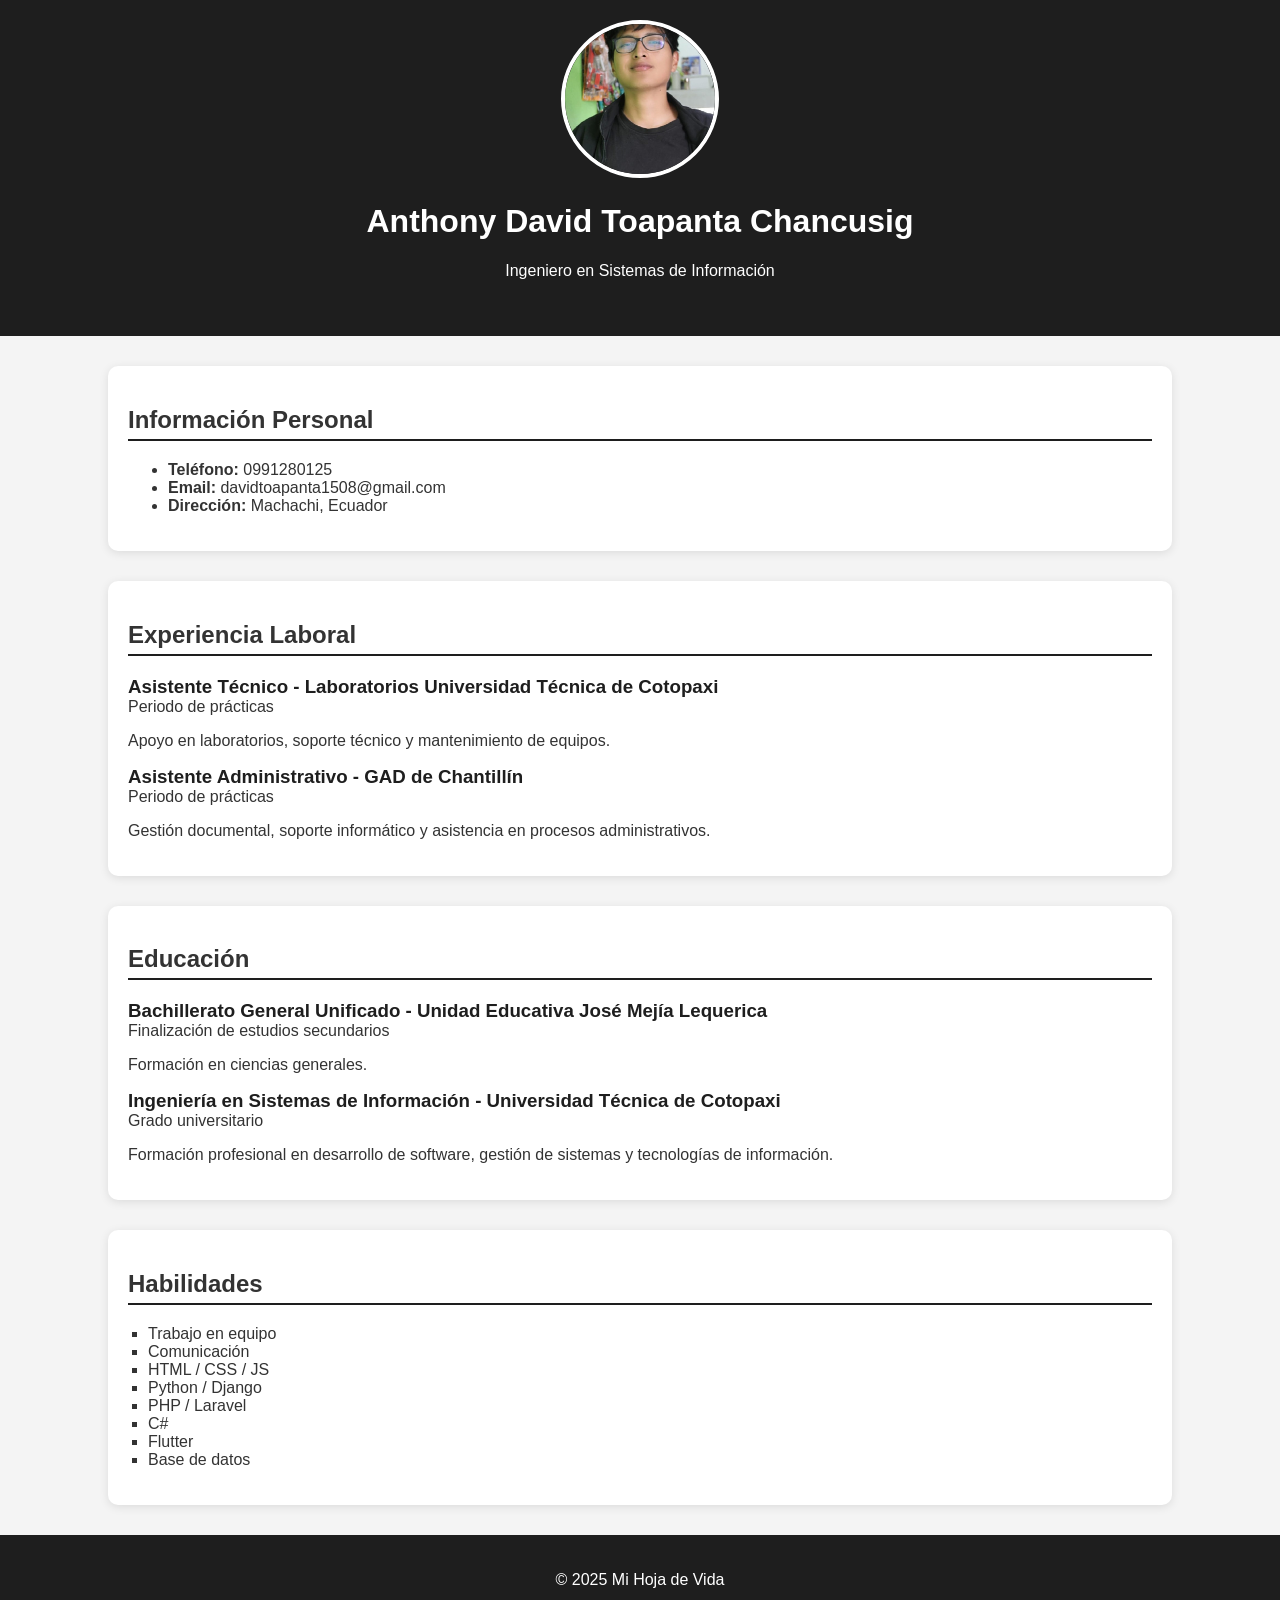
<file: index.html>
<!DOCTYPE html>
<html lang="es">
<head>
    <meta charset="UTF-8">
    <meta name="viewport" content="width=device-width, initial-scale=1.0">
    <title>Hoja de Vida</title>
    <link rel="stylesheet" href="css/style.css">
</head>
<body>
    <header>
        <div class="perfil">
            <img src="assets/perfil.jpg" alt="Foto de perfil" class="foto-perfil">
            <h1>Anthony David Toapanta Chancusig</h1>
            <p>Ingeniero en Sistemas de Información</p>
        </div>
    </header>

    <section class="info-personal">
        <h2>Información Personal</h2>
        <ul>
            <li><strong>Teléfono:</strong> 0991280125</li>
            <li><strong>Email:</strong> davidtoapanta1508@gmail.com</li>
            <li><strong>Dirección:</strong> Machachi, Ecuador</li>
        </ul>
    </section>

    <section class="experiencia">
        <h2>Experiencia Laboral</h2>
        <div class="item">
            <h3>Asistente Técnico - Laboratorios Universidad Técnica de Cotopaxi</h3>
            <span>Periodo de prácticas</span>
            <p>Apoyo en laboratorios, soporte técnico y mantenimiento de equipos.</p>
        </div>
        <div class="item">
            <h3>Asistente Administrativo - GAD de Chantillín</h3>
            <span>Periodo de prácticas</span>
            <p>Gestión documental, soporte informático y asistencia en procesos administrativos.</p>
        </div>
    </section>

    <section class="educacion">
        <h2>Educación</h2>
        <div class="item">
            <h3>Bachillerato General Unificado - Unidad Educativa José Mejía Lequerica</h3>
            <span>Finalización de estudios secundarios</span>
            <p>Formación en ciencias generales.</p>
        </div>
        <div class="item">
            <h3>Ingeniería en Sistemas de Información - Universidad Técnica de Cotopaxi</h3>
            <span>Grado universitario</span>
            <p>Formación profesional en desarrollo de software, gestión de sistemas y tecnologías de información.</p>
        </div>
    </section>

    <section class="habilidades">
        <h2>Habilidades</h2>
        <ul>
            <li>Trabajo en equipo</li>
            <li>Comunicación</li>
            <li>HTML / CSS / JS</li>
            <li>Python / Django</li>
            <li>PHP / Laravel</li>
            <li>C#</li>
            <li>Flutter</li>
            <li>Base de datos</li>
        </ul>
    </section>

    <footer>
        <p>&copy; 2025 Mi Hoja de Vida</p>
    </footer>
</body>
</html>
</file>
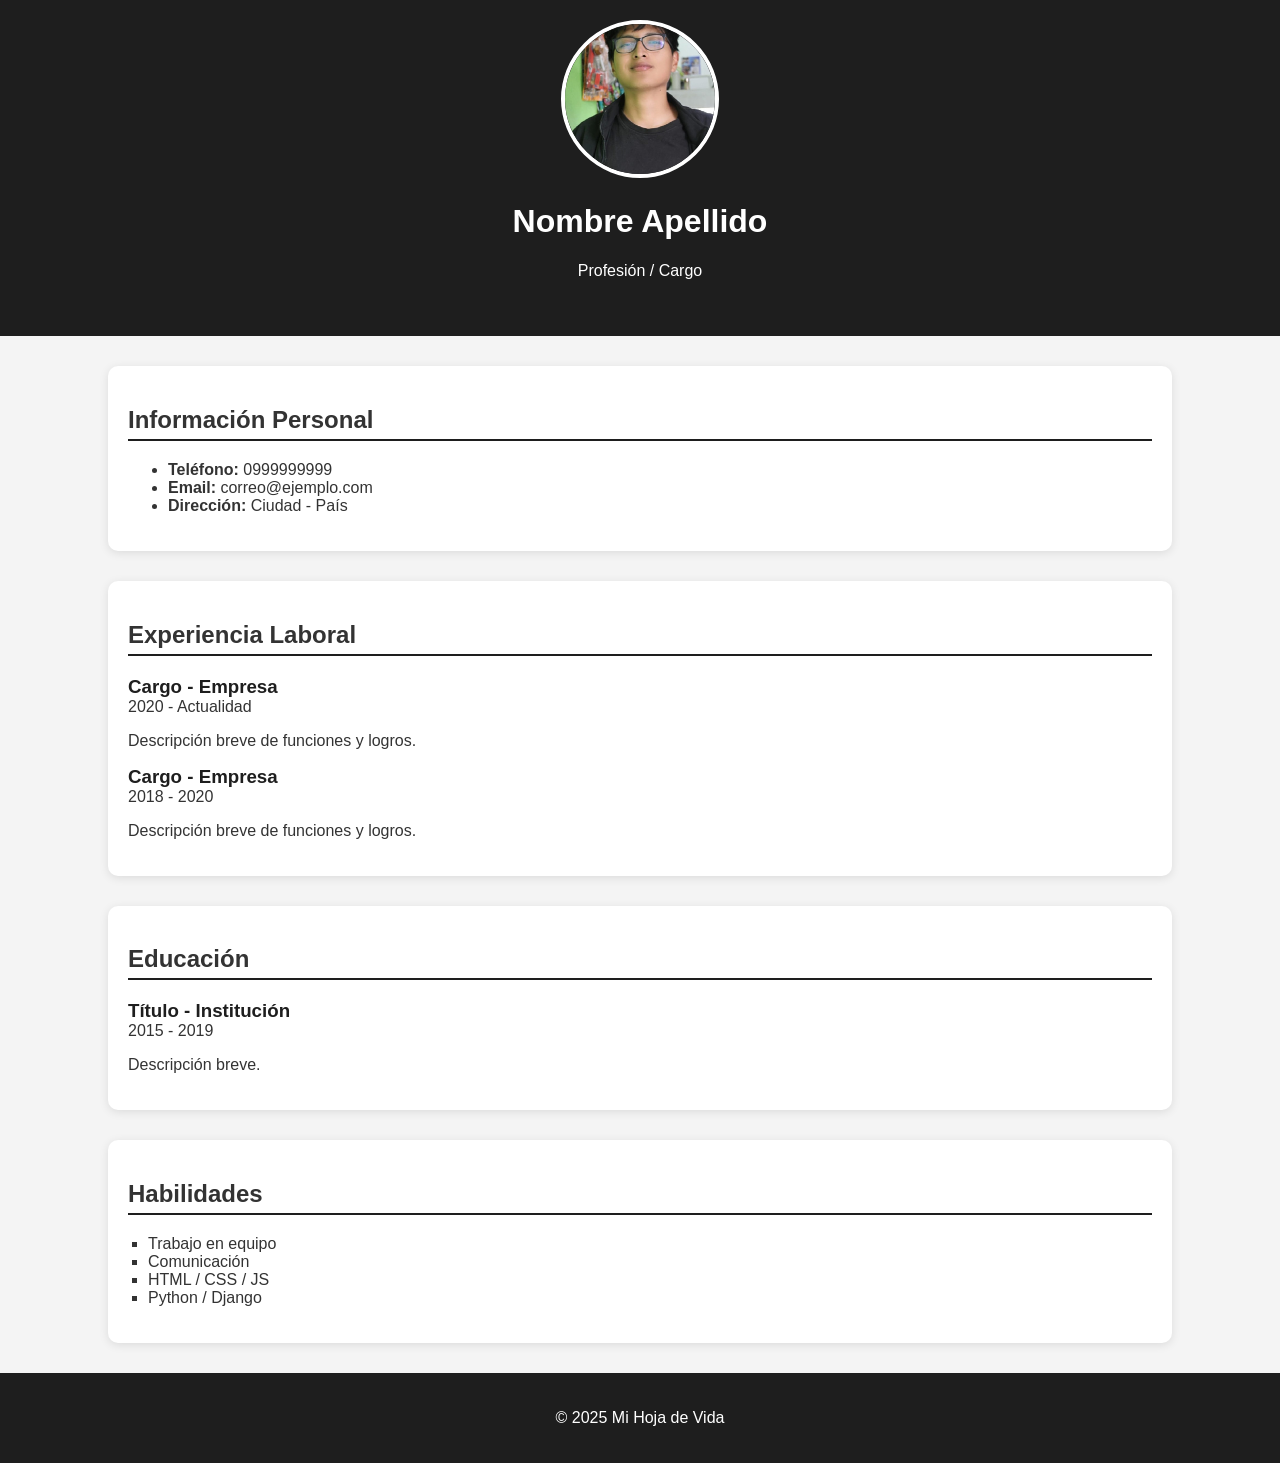
<file: inicio.html>
<!DOCTYPE html>
<html lang="es">
<head>
    <meta charset="UTF-8">
    <meta name="viewport" content="width=device-width, initial-scale=1.0">
    <title>Hoja de Vida</title>
    <link rel="stylesheet" href="css/style.css">
</head>
<body>
    <header>
        <div class="perfil">
            <img src="assets/perfil.jpg" alt="Foto de perfil" class="foto-perfil">
            <h1>Nombre Apellido</h1>
            <p>Profesión / Cargo</p>
        </div>
    </header>

    <section class="info-personal">
        <h2>Información Personal</h2>
        <ul>
            <li><strong>Teléfono:</strong> 0999999999</li>
            <li><strong>Email:</strong> correo@ejemplo.com</li>
            <li><strong>Dirección:</strong> Ciudad - País</li>
        </ul>
    </section>

    <section class="experiencia">
        <h2>Experiencia Laboral</h2>
        <div class="item">
            <h3>Cargo - Empresa</h3>
            <span>2020 - Actualidad</span>
            <p>Descripción breve de funciones y logros.</p>
        </div>
        <div class="item">
            <h3>Cargo - Empresa</h3>
            <span>2018 - 2020</span>
            <p>Descripción breve de funciones y logros.</p>
        </div>
    </section>

    <section class="educacion">
        <h2>Educación</h2>
        <div class="item">
            <h3>Título - Institución</h3>
            <span>2015 - 2019</span>
            <p>Descripción breve.</p>
        </div>
    </section>

    <section class="habilidades">
        <h2>Habilidades</h2>
        <ul>
            <li>Trabajo en equipo</li>
            <li>Comunicación</li>
            <li>HTML / CSS / JS</li>
            <li>Python / Django</li>
        </ul>
    </section>

    <footer>
        <p>&copy; 2025 Mi Hoja de Vida</p>
    </footer>
</body>
</html>
</file>
<file: css/style.css>
/* Estilos generales */
body {
    font-family: Arial, sans-serif;
    background-color: #f4f4f4;
    margin: 0;
    padding: 0;
    color: #333;
}

header {
    background-color: #1e1e1e;
    color: white;
    text-align: center;
    padding: 40px 20px;
}

.foto-perfil {
    width: 150px;
    height: 150px;
    border-radius: 50%;
    object-fit: cover;
    border: 4px solid #fff;
    margin-top: -20px; /* Ajusta este valor */
}


section {
    width: 80%;
    margin: 30px auto;
    background: white;
    padding: 20px;
    border-radius: 10px;
    box-shadow: 0px 2px 10px rgba(0,0,0,0.1);
}

h2 {
    border-bottom: 2px solid #1e1e1e;
    padding-bottom: 5px;
}

.item {
    margin-bottom: 15px;
}

.item h3 {
    margin: 0;
    color: #1e1e1e;
}

.habilidades ul {
    list-style: square;
    padding-left: 20px;
}

footer {
    text-align: center;
    padding: 20px;
    background-color: #1e1e1e;
    color: white;
    margin-top: 30px;
}
</file>
